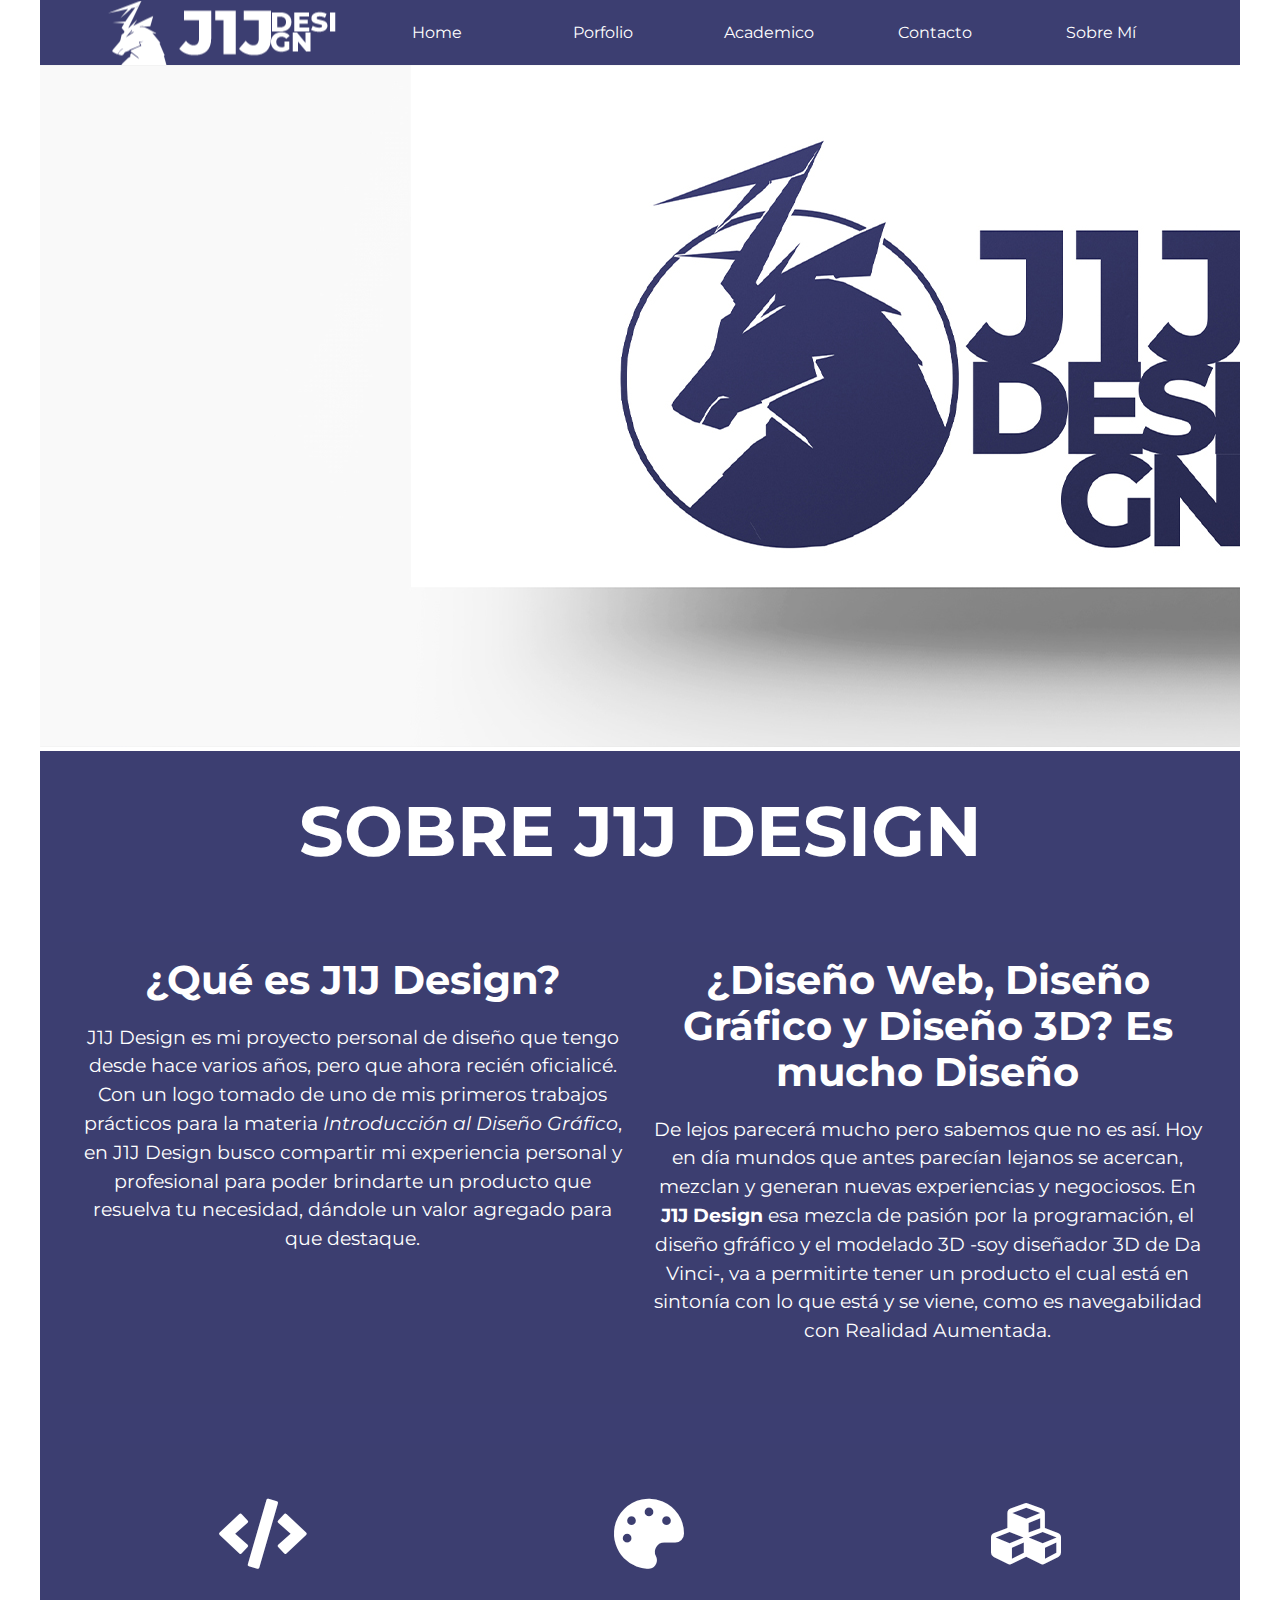
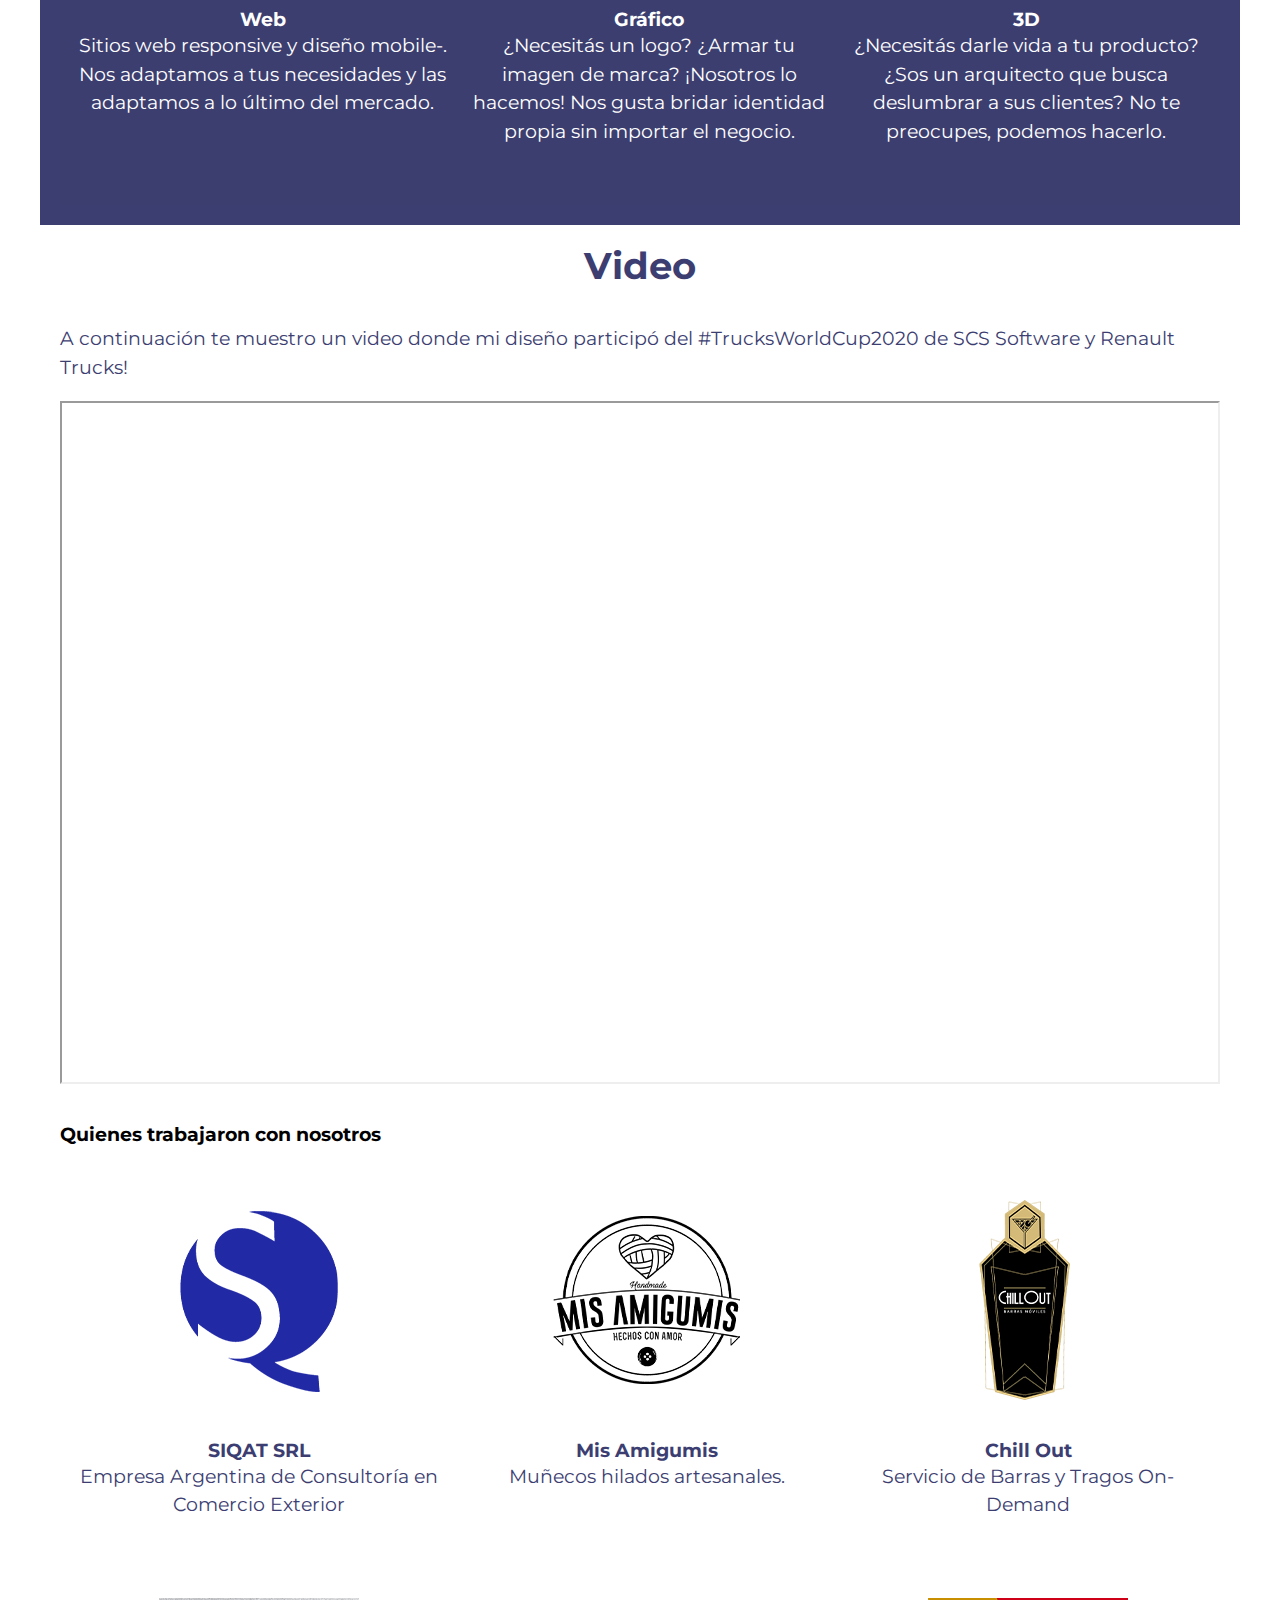
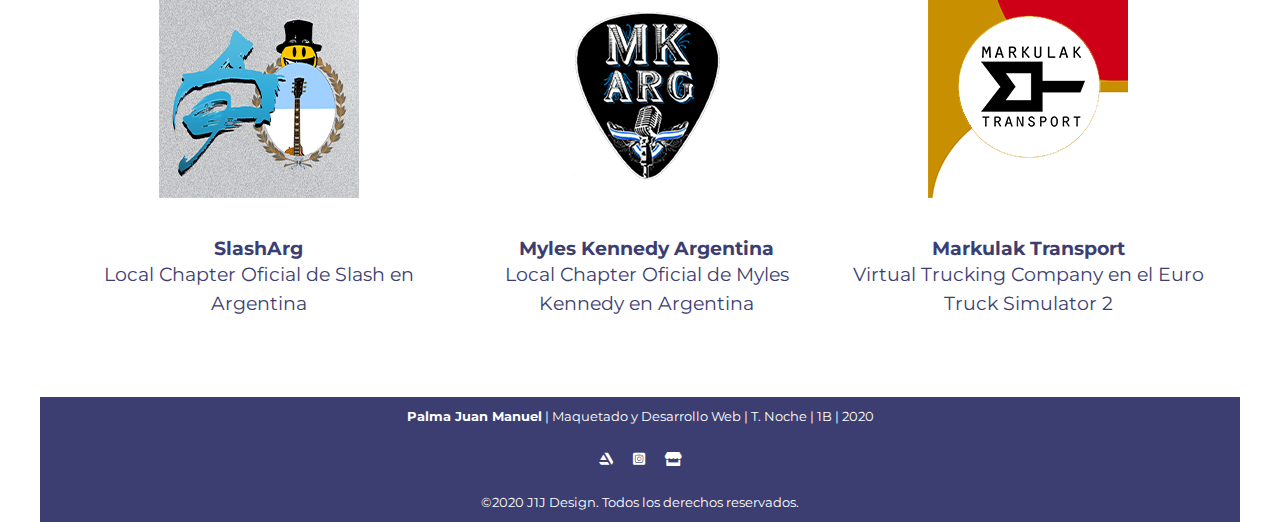
<file: TP_Final_Maquetado_DW1BTN_PalmaJuanManuel/palma_juanmanuel_DWN1B/index.html>
<!DOCTYPE html>
<html lang="es">
<head>
    <meta charset="UTF-8">
    <title>J1J Design | TP Final Maquetado Juan Manuel Palma</title>
    <link rel="shortcut icon" href="favicon.ico" />
    <link rel="StyleSheet" href="css/normalize.css" type="text/css" />
    <link rel="StyleSheet" href="css/style.css" type="text/css" />
    <link rel="stylesheet" href="css/all.css" type="text/css">
    <link href="https://fonts.googleapis.com/css2?family=Montserrat:wght@400;800&display=swap" rel="stylesheet">    
    <meta name="viewport" content="width=device-width, initial-scale=1">
</head>

<body>
    <main>
    <header>
            <h1>J1J Design</h1>
            <nav id="menu">                
                    <a id="abrir" href="#">Abrir</a>
                    <a id="cerrar" href="#">Cerrar</a>
                    <ul id="barra">                            
                        <li><a class="botonmenu" href="index.html">Home</a></li>
                        <li><a class="botonmenu" href="portfolio.html">Porfolio</a></li>
                        <li><a class="botonmenu" href="academico.html">Academico</a></li>
                        <li><a class="botonmenu" href="contacto.html">Contacto</a></li>
                        <li><a class="botonmenu" href="about-me.html">Sobre Mí</a></li>
                    </ul>                  
            </nav>
    </header>
    <section id="banner">         
        <h2 class="ocultos">Details that make the design.</h2>
        <img src="img/fondo_h1.jpg" alt="Banner J1J Design">
    </section>
    <section id="Nosotros">
        <h2>SOBRE J1J DESIGN</h2>
        <article>
            <div class="skills-container">
                <div class="skills-info">
                    <h3>¿Qué es J1J Design?</h3>
                    <p>J1J Design es mi proyecto personal de diseño que tengo desde hace varios años, pero que ahora recién oficialicé. Con un logo tomado de uno de mis primeros trabajos prácticos para la materia <cite>Introducción al Diseño Gráfico</cite>, en J1J Design busco compartir mi experiencia personal y profesional para poder brindarte un producto que resuelva tu necesidad, dándole un valor agregado para que destaque.</p>
                </div>                        
                <div class="skills-info">
                    <h3>¿Diseño Web, Diseño Gráfico y Diseño 3D? Es mucho Diseño</h3>
                    <p>De lejos parecerá mucho pero sabemos que no es así. Hoy en día mundos que antes parecían lejanos se acercan, mezclan y generan nuevas experiencias y negociosos. En <strong>J1J Design</strong> esa mezcla de pasión por la programación, el diseño gfráfico y el modelado 3D -soy diseñador 3D de Da Vinci-, va a permitirte tener un producto el cual está en sintonía con lo que está y se viene, como es navegabilidad con Realidad Aumentada.</p>
                </div>                                        
        </div>            
        </article>
    </section>
    <section id="Why">  
        <h2 class="ocultos">Skills</h2>            
                    <div class="skills-container">
                            <div class="skills-info">
                                <i class="fas fa-code"></i>                                    
                                <h3>Web</h3>
                                <p>Sitios web responsive y diseño mobile-. Nos adaptamos a tus necesidades y las adaptamos a lo último del mercado.</p>                                   
                            </div>                        
                            <div class="skills-info">
                                <i class="fas fa-palette"></i>                                   
                                <h3>Gráfico</h3>
                                <p >¿Necesitás un logo? ¿Armar tu imagen de marca? ¡Nosotros lo hacemos! Nos gusta bridar identidad propia sin importar el negocio.</p>                                    
                            </div>                        
                            <div class="skills-info">                                    
                                <i class="fas fa-cubes"></i>
                                <h3>3D</h3>
                                <p>¿Necesitás darle vida a tu producto? ¿Sos un arquitecto que busca deslumbrar a sus clientes? No te preocupes, podemos hacerlo.</p>
                            </div>
                    </div>                         
    </section>
    
    <section id="Media">
        <h2>Video</h2>
        <p>A continuación te muestro un video donde mi diseño participó del #TrucksWorldCup2020 de SCS Software y Renault Trucks!</p>        
        <div class="videos">
            <iframe width="560" height="315" src="https://www.facebook.com/plugins/video.php?height=476&href=https%3A%2F%2Fwww.facebook.com%2Ftrucksworldcup2020%2Fvideos%2F244332363555669%2F&show_text=false&width=476" allow="accelerometer; autoplay; clipboard-write; encrypted-media; gyroscope; picture-in-picture" allowfullscreen></iframe>
        </div>
    </section> 
    <section id="Clientes">
        <h2 class="ocultos">Clientes</h2>
        <article>
            <h3>Quienes trabajaron con nosotros</h3>
            <div class="clientes-container">
                <div class="clientes-info">
                    <img src="img/logo_siqat.png" alt="Logo de Siqat">                                    
                    <h3>SIQAT SRL</h3>
                    <p>Empresa Argentina de Consultoría en Comercio Exterior</p>                                   
                </div>                        
                <div class="clientes-info">
                    <img src="img/logo_amigumis.png" alt="Logo de Mis Amigumis">                                   
                    <h3>Mis Amigumis</h3>
                    <p>Muñecos hilados artesanales.</p>                                    
                </div>     
                <div class="clientes-info">                                    
                    <img src="img/logo_chill_out.png" alt="Logo de ChillOut">
                    <h3>Chill Out</h3>
                    <p>Servicio de Barras y Tragos On-Demand</p>
                </div>                   
                <div class="clientes-info">                                    
                    <img src="img/logo_slasharg.png" alt="Logo de SlashArg">
                    <h3>SlashArg</h3>
                    <p>Local Chapter Oficial de Slash en Argentina</p>
                </div>
                <div class="clientes-info">                                    
                    <img src="img/logo_mkarg.png" alt="Logo de Myles Kennedy Argentina">
                    <h3>Myles Kennedy Argentina</h3>
                    <p>Local Chapter Oficial de Myles Kennedy en Argentina</p>
                </div>
                <div class="clientes-info">                                    
                    <img src="img/logo_manulak.png" alt="Logo de Markulak Transport">
                    <h3>Markulak Transport</h3>
                    <p>Virtual Trucking Company en el Euro Truck Simulator 2</p>
                </div>
        </div>            
        </article>
    </section>   
    <footer>
        <div id="autor">
            <p><strong>Palma Juan Manuel</strong> | Maquetado y Desarrollo Web | T. Noche | 1B | 2020 </p>                
            <p><a href="https://j1jdesign.artstation.com/" target="_blank"><i class="fab fa-artstation"></i></a><a href="http://www.instagram.com/j1jdesign" target="_blank"><i class="fab fa-instagram-square"></i></a><a href="https://www.teepublic.com/user/j1jdesign" target="_blank"><i class="fas fa-store"></i></a></p>
        </div>
        <div id="copyright">
            <p>©2020 J1J Design.  Todos los derechos reservados.</p>
        </div>    
    </footer>
</main>
</body>
</html>
</file>
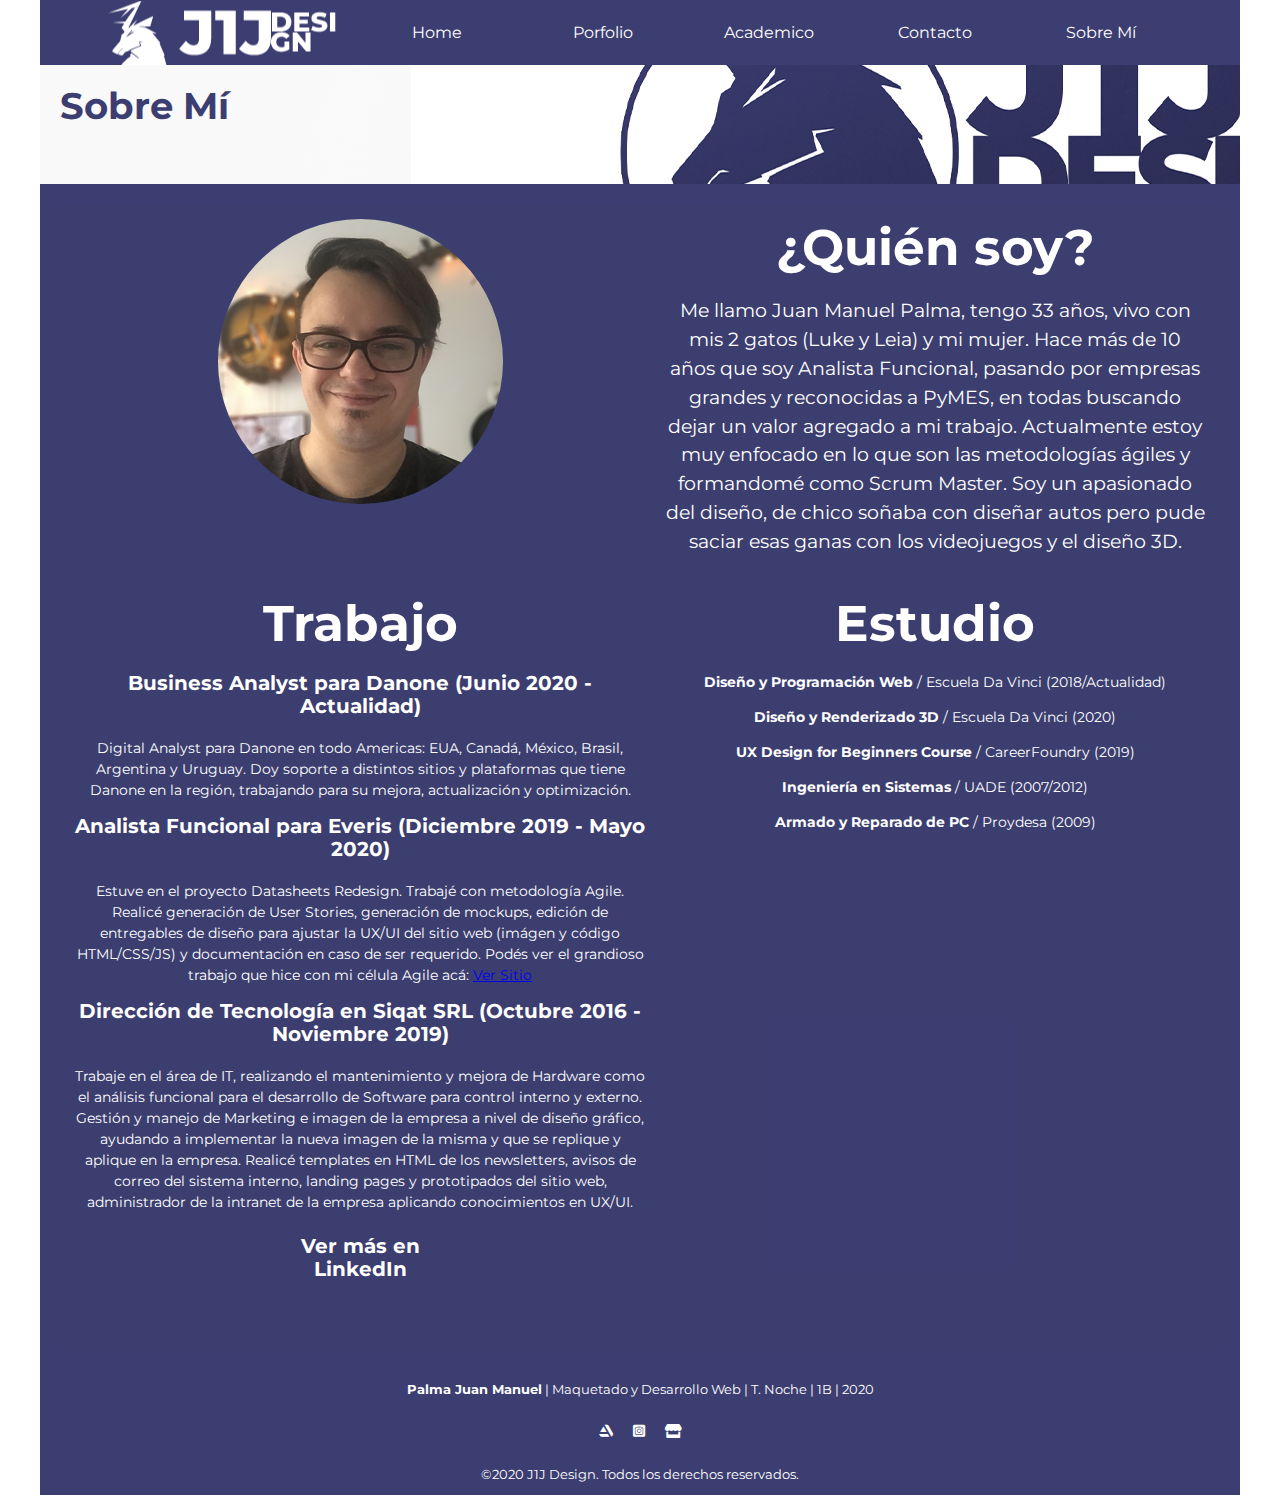
<file: TP_Final_Maquetado_DW1BTN_PalmaJuanManuel/palma_juanmanuel_DWN1B/about-me.html>
<!DOCTYPE html>
<html lang="es">

    <head>
        <meta charset="UTF-8">
        <title>J1J Design | TP Final Maquetado Juan Manuel Palma</title>
        <link rel="shortcut icon" href="favicon.ico" />
        <link rel="stylesheet" href="css/all.css" type="text/css">
        <link rel="StyleSheet" href="css/normalize.css" type="text/css" />
        <link rel="StyleSheet" href="css/style.css" type="text/css" />
        <meta name="viewport" content="width=device-width, initial-scale=1">
        <link rel="preconnect" href="https://fonts.gstatic.com">
        <link href="https://fonts.googleapis.com/css2?family=Montserrat:wght@400;800&display=swap" rel="stylesheet">

    </head>    
    <body class="cuerpo">
        <main>
            <header>
                <h1>J1J Design</h1>
                <nav id="menu">                
                        <a id="abrir" href="#">Abrir</a>
                        <a id="cerrar" href="#">Cerrar</a>
                        <ul id="barra">                            
                            <li><a class="botonmenu" href="index.html">Home</a></li>
                            <li><a class="botonmenu" href="portfolio.html">Porfolio</a></li>
                            <li><a class="botonmenu" href="academico.html">Academico</a></li>
                            <li><a class="botonmenu" href="contacto.html">Contacto</a></li>
                            <li><a class="botonmenu" href="about-me.html">Sobre Mí</a></li>
                        </ul>                  
                </nav>
        </header>
        <section id="banner-h2">
            <h2>Sobre Mí</h2>                                 
        </section>
        <section id="sobre-mi">
            <h2>Sobre Mí</h2>
            <div class="quiensoy-container">
                <div class="quiensoy-info">
                    <img class="avatarcircular" src="img/avatar_juanma_dkp.jpg" alt="Foto de Juan Manuel Palma">
                </div>
                <div class="quiensoy-info">
                    <h3>¿Quién soy?</h3>
                    <p>Me llamo Juan Manuel Palma, tengo 33 años, vivo con mis 2 gatos (Luke y Leia) y mi mujer. Hace más de 10 años que soy Analista Funcional, pasando por empresas grandes y reconocidas a PyMES, en todas buscando dejar un valor agregado a mi trabajo. Actualmente estoy muy enfocado en lo que son las metodologías ágiles y formandomé como Scrum Master. Soy un apasionado del diseño, de chico soñaba con diseñar autos pero pude saciar esas ganas con los videojuegos y el diseño 3D.</p>                       
                </div>                
                <div class="quiensoy-info"> 
                    <h3>Trabajo</h3>
                    <ul class="cvinfo">
                        <li>
                            <h3>Business Analyst para Danone (Junio 2020 - Actualidad)</h3>
                            <p>Digital Analyst para Danone en todo Americas: EUA, Canadá, México, Brasil, Argentina y Uruguay. Doy soporte a distintos sitios y plataformas que tiene Danone en la región, trabajando para su mejora, actualización y optimización.</p>
                        </li>
                        <li>
                            <h3>Analista Funcional para Everis (Diciembre 2019 - Mayo 2020)</h3>
                            <p>Estuve en el proyecto Datasheets Redesign. Trabajé con metodología Agile. Realicé generación de User Stories, generación de mockups, edición de entregables de diseño para ajustar la UX/UI del sitio web (imágen y código HTML/CSS/JS) y documentación en caso de ser requerido. Podés ver el grandioso trabajo que hice con mi célula Agile acá: <a href="http://dcp.tenaris.com/" target="_blank">Ver Sitio</a> </p>
                        </li>
                        <li>
                            <h3>Dirección de Tecnología en Siqat SRL (Octubre 2016 - Noviembre 2019)</h3>
                            <p>Trabaje en el área de IT, realizando el mantenimiento y mejora de Hardware como el análisis funcional para el desarrollo de Software para control interno y externo. Gestión y manejo de Marketing e imagen de la empresa a nivel de diseño gráfico, ayudando a implementar la nueva imagen de la misma y que se replique y aplique en la empresa. Realicé templates en HTML de los newsletters, avisos de correo del sistema interno, landing pages y prototipados del sitio web, administrador de la intranet de la empresa aplicando conocimientos en UX/UI.</p>
                        </li>
                        <li>
                            <h3><a class="botoonesvolver" href="https://www.linkedin.com/in/juanmpalma/" target="_blank">Ver más en LinkedIn</a></h3>
                        </li>
                    </ul>
                </div>    
                <div class="quiensoy-info">    
                    <h3>Estudio</h3>
                    <ul class="cvinfo">
                        <li><p><b>Diseño y Programación Web</b> / Escuela Da Vinci (2018/Actualidad)</p></li>
                        <li><p><b>Diseño y Renderizado 3D</b> / Escuela Da Vinci (2020)</p></li>
                        <li><p><b>UX Design for Beginners Course</b> / CareerFoundry (2019)</p></li>
                        <li><p><b>Ingeniería en Sistemas</b> / UADE (2007/2012)</p></li>
                        <li><p><b>Armado y Reparado de PC</b> / Proydesa (2009)</p></li>                        
                    </ul>
                </div>    
            </div>
        </section>   
        <footer>
            <div id="autor">
                <p><strong>Palma Juan Manuel</strong> | Maquetado y Desarrollo Web | T. Noche | 1B | 2020 </p>                
                <p><a href="https://j1jdesign.artstation.com/" target="_blank"><i class="fab fa-artstation"></i></a><a href="http://www.instagram.com/j1jdesign" target="_blank"><i class="fab fa-instagram-square"></i></a><a href="https://www.teepublic.com/user/j1jdesign" target="_blank"><i class="fas fa-store"></i></a></p>
            </div>
            <div id="copyright">
                <p>©2020 J1J Design.  Todos los derechos reservados.</p>
            </div>    
        </footer>
    </main>
</body>
</html>
</file>
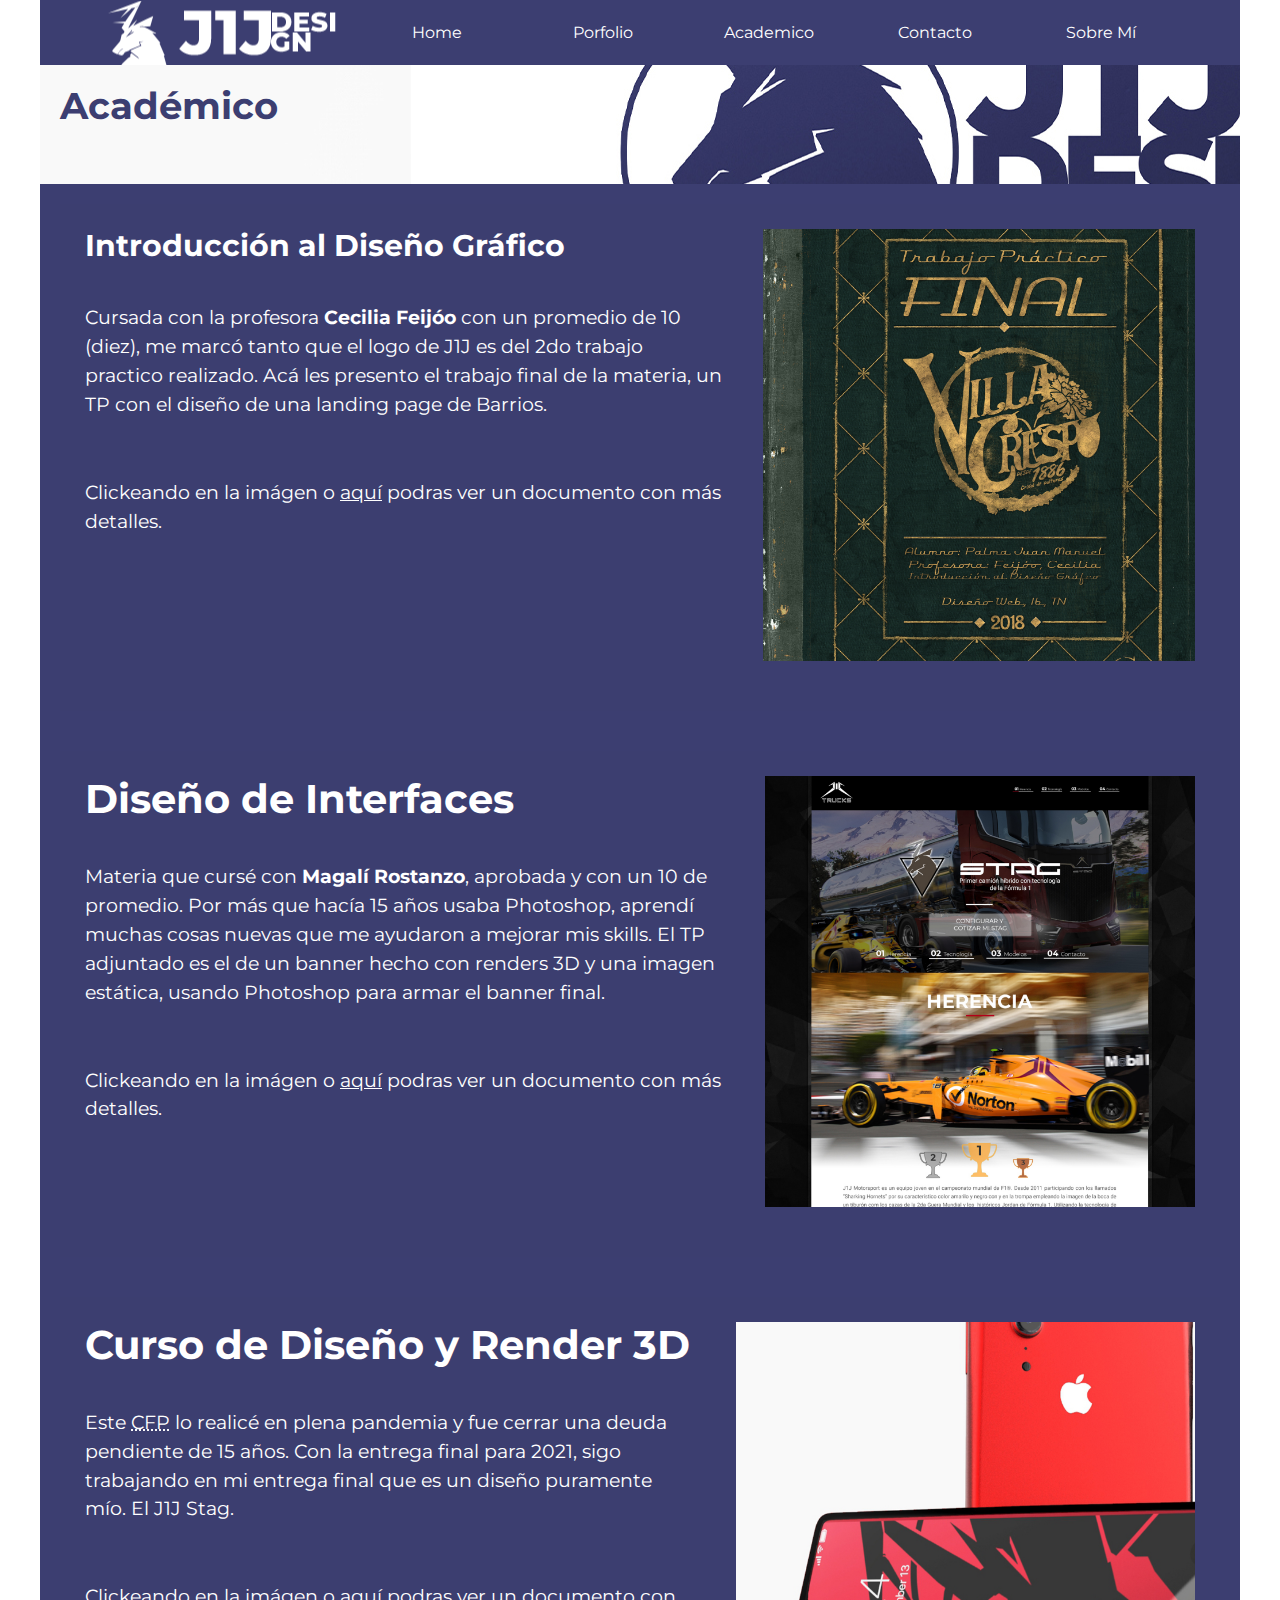
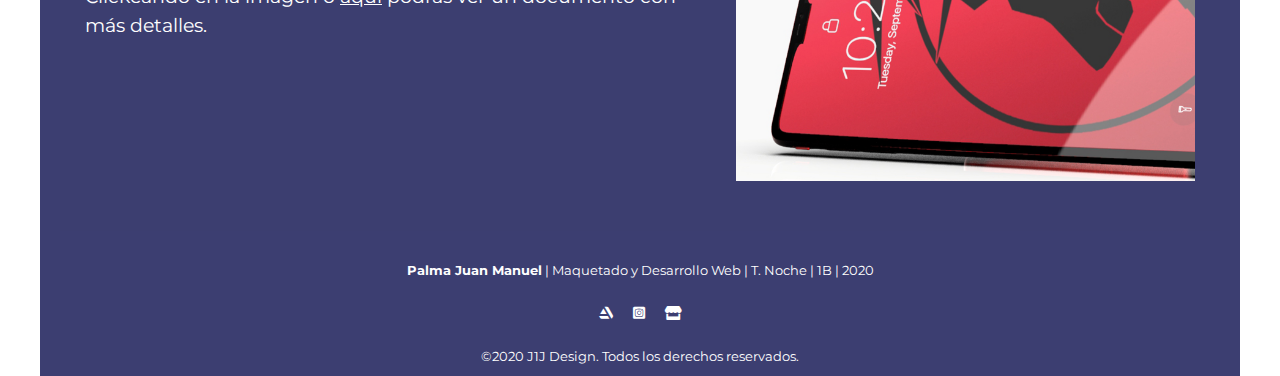
<file: TP_Final_Maquetado_DW1BTN_PalmaJuanManuel/palma_juanmanuel_DWN1B/academico.html>
<!DOCTYPE html>
<html lang="es">

    <head>
        <meta charset="UTF-8">
        <title>J1J Design | TP Final Maquetado Juan Manuel Palma</title>
        <link rel="shortcut icon" href="favicon.ico" />
        <link rel="stylesheet" href="css/all.css" type="text/css">
        <link rel="StyleSheet" href="css/normalize.css" type="text/css" />
        <link rel="StyleSheet" href="css/style.css" type="text/css" />
        <meta name="viewport" content="width=device-width, initial-scale=1">
        <link rel="preconnect" href="https://fonts.gstatic.com">
        <link href="https://fonts.googleapis.com/css2?family=Montserrat:wght@400;800&display=swap" rel="stylesheet">
        <link href="https://fonts.googleapis.com/css?family=Ubuntu" rel="stylesheet">    
    </head>    
    <body class="cuerpo">
        <main>
        <header>
            <h1>J1J Design</h1>
            <nav id="menu">                
                    <a id="abrir" href="#">Abrir</a>
                    <a id="cerrar" href="#">Cerrar</a>
                    <ul id="barra">                            
                        <li><a class="botonmenu" href="index.html">Home</a></li>
                        <li><a class="botonmenu" href="portfolio.html">Porfolio</a></li>
                        <li><a class="botonmenu" href="academico.html">Academico</a></li>
                        <li><a class="botonmenu" href="contacto.html">Contacto</a></li>
                        <li><a class="botonmenu" href="about-me.html">Sobre Mí</a></li>
                    </ul>                  
            </nav>
    </header>
    <section id="banner-h2">
        <h2>Académico</h2>                                         
    </section>
    <section id="diseniografico">
        <div class="davinci">
            <div>
                <h3>Introducción al Diseño Gráfico</h3>
                <p>Cursada con la profesora <strong>Cecilia Feijóo</strong> con un promedio de 10 (diez), me marcó tanto que el logo de J1J es del 2do trabajo practico realizado. Acá les presento el trabajo final de la materia, un TP con el diseño de una landing page de Barrios.</p>
                <p>Clickeando en la imágen o  <a href="docs/PalmaJuanManuel_FinalDG_DW1BTN.pdf" target="_blank">aquí</a> podras ver un documento con más detalles.</p>
            </div>                
            <div>
                <a href="docs/PalmaJuanManuel_FinalDG_DW1BTN.pdf" target="_blank"><img src="img/imagen_IDG.jpg" alt="Imágen del TP Final de Introducción al Diseño Grafico"></a>
            </div>
        </div>
    </section>
    <section id="interfaces">
        <div class="davinci">                               
            <div>
                <h3>Diseño de Interfaces</h3>
                <p>Materia que cursé con <strong>Magalí Rostanzo</strong>, aprobada y con un 10 de promedio. Por más que hacía 15 años usaba Photoshop, aprendí muchas cosas nuevas que me ayudaron a mejorar mis skills. El TP adjuntado es el de un banner hecho con renders 3D y una imagen estática, usando Photoshop para armar el banner final.</p>
                <p>Clickeando en la imágen o <a href="docs/PalmaJuanManuel_TP2DdI_DWTN1B.jpg" target="_blank">aquí</a> podras ver un documento con más detalles.</p>
            </div>
            <div>
                <a href="docs/PalmaJuanManuel_TP2DdI_DWTN1B.jpg" target="_blank"><img src="img/imagen_DdI.jpg" alt="Imágen del TP 2 de Diseño de Interfaces" /></a>    
            </div>                
        </div>
    </section>
    <section id="curso3d">
        <div class="davinci">                
            <div>
                <h3>Curso de Diseño y Render 3D</h3>                
                <p>Este <abbr title="Curso de Formación Profesional">CFP</abbr> lo realicé en plena pandemia y fue cerrar una deuda pendiente de 15 años. Con la entrega final para 2021, sigo trabajando en mi entrega final que es un diseño puramente mío. El J1J Stag.</p>
                <p>Clickeando en la imágen o <a href="docs/FP3D_iPhone.pdf" target="_blank">aquí</a> podras ver un documento con más detalles.</p>
            </div>
            <div>
                <a href="docs/FP3D_iPhone.pdf" target="_blank"><img src="img/imagen_3D.jpg" alt="Imagen de lo hecho en el CFP de Modelado y Renderizado 3D"></a> 
            </div>
        </div>
    </section>
    <footer>
        <div id="autor">
            <p><strong>Palma Juan Manuel</strong> | Maquetado y Desarrollo Web | T. Noche | 1B | 2020 </p>                
            <p><a href="https://j1jdesign.artstation.com/" target="_blank"><i class="fab fa-artstation"></i></a><a href="http://www.instagram.com/j1jdesign" target="_blank"><i class="fab fa-instagram-square"></i></a><a href="https://www.teepublic.com/user/j1jdesign" target="_blank"><i class="fas fa-store"></i></a></p>
        </div>
        <div id="copyright">
            <p>©2020 J1J Design.  Todos los derechos reservados.</p>
        </div>    
    </footer>
</main>
</body>
</html>
</file>
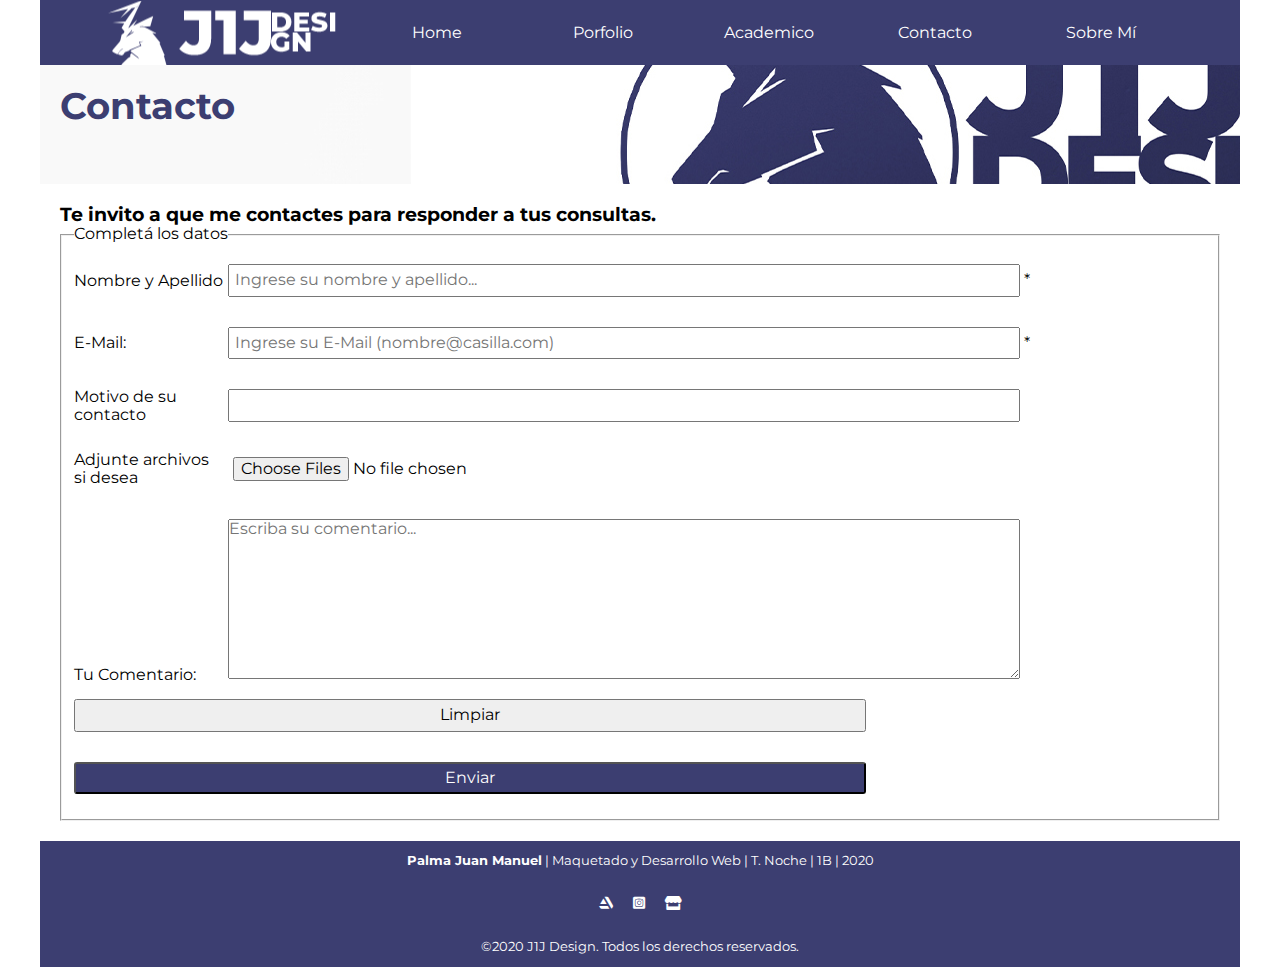
<file: TP_Final_Maquetado_DW1BTN_PalmaJuanManuel/palma_juanmanuel_DWN1B/contacto.html>
<!DOCTYPE html>
<html lang="es">
    <head>
        <meta charset="UTF-8">
        <title>J1J Design | TP Final Maquetado Juan Manuel Palma</title>
        <link rel="shortcut icon" href="favicon.ico" />
        <link rel="StyleSheet" href="css/normalize.css" type="text/css" />
        <link rel="StyleSheet" href="css/style.css" type="text/css">
        <link rel="stylesheet" href="css/all.css" type="text/css">
        <link href="https://fonts.googleapis.com/css2?family=Montserrat:wght@400;800&display=swap" rel="stylesheet">
        <link href="https://fonts.googleapis.com/css?family=Ubuntu" rel="stylesheet">
        <meta name="viewport" content="width=device-width, initial-scale=1">
    </head>
    
    <body>
        <main>
        <header>
                <h1>J1J Design</h1>
                <nav id="menu">                
                        <a id="abrir" href="#">Abrir</a>
                        <a id="cerrar" href="#">Cerrar</a>
                        <ul id="barra">                            
                            <li><a class="botonmenu" href="index.html">Home</a></li>
                            <li><a class="botonmenu" href="portfolio.html">Porfolio</a></li>
                            <li><a class="botonmenu" href="academico.html">Academico</a></li>
                            <li><a class="botonmenu" href="contacto.html">Contacto</a></li>
                            <li><a class="botonmenu" href="about-me.html">Sobre Mí</a></li>
                        </ul>                  
                </nav>
        </header>
        <section id="banner-h2">
            <h2>Contacto</h2>                                 
        </section>
        <section id="Contacto">
            <h3>Te invito a que me contactes para responder a tus consultas.</h3>            
            <form method="post" action="http://recursos.grodriguez.com.ar/FORM/">
        <!--<form method="post" action="gracias.html"> // Carga del HTML Gracias-->    
                <fieldset>
                    <legend>Completá los datos</legend>
                    <div>
                        <label>Nombre y Apellido</label>
                        <input type="text" name="nombre" placeholder="Ingrese su nombre y apellido..." required /> *
                    </div>
                    <div>
                        <label>E-Mail: </label>
                        <input type="email" name="email" placeholder="Ingrese su E-Mail (nombre@casilla.com)" required /> *
                    </div>
                    <div>
                        <label>Motivo de su contacto</label>
                        <input type="text" name="contacto" list="motivoconsulta" />
                        <datalist id="motivoconsulta">                                
                                <option>Diseño Web</option>
                                <option>Diseño Gráfico</option>
                                <option>Diseño y Renderizado 3D</option>			
				        </datalist>                        
                    </div>
                    <div>
                        <label for="myfile">Adjunte archivos si desea</label>
                        <input type="file" id="myfile" name="myfile" multiple><br><br>
                    </div>   
                    <div>
                        <label>Tu Comentario: </label>
                        <textarea placeholder= "Escriba su comentario..." name="comentario" cols="45" rows="10"></textarea>
                    </div>        
                    <div>
                        <input type="reset" value="Limpiar">
                        <input type="submit" value="Enviar">
                    </div>
                </fieldset>
            </form>
        </section>
        <footer>
            <div id="autor">
                <p><strong>Palma Juan Manuel</strong> | Maquetado y Desarrollo Web | T. Noche | 1B | 2020 </p>                
                <p><a href="https://j1jdesign.artstation.com/" target="_blank"><i class="fab fa-artstation"></i></a><a href="http://www.instagram.com/j1jdesign" target="_blank"><i class="fab fa-instagram-square"></i></a><a href="https://www.teepublic.com/user/j1jdesign" target="_blank"><i class="fas fa-store"></i></a></p>
            </div>
            <div id="copyright">
                <p>©2020 J1J Design.  Todos los derechos reservados.</p>
            </div>    
        </footer>
    </main>
</body>
</html>
</file>
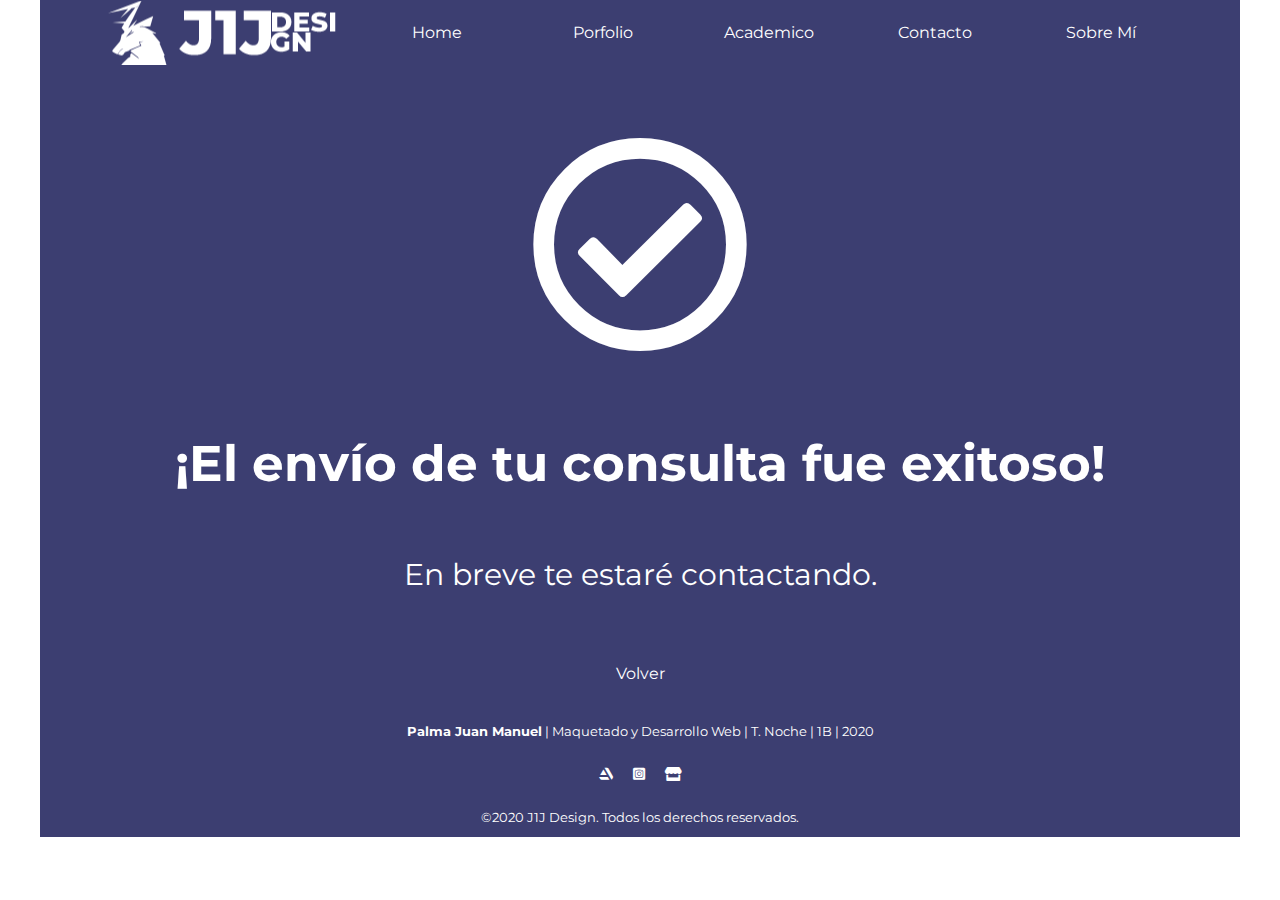
<file: TP_Final_Maquetado_DW1BTN_PalmaJuanManuel/palma_juanmanuel_DWN1B/gracias.html>
<!DOCTYPE html>
<html lang="es">
    <head>
        <meta charset="UTF-8">
        <title>J1J Design | TP Final Maquetado Juan Manuel Palma</title>
        <link rel="shortcut icon" href="favicon.ico" />
        <link rel="StyleSheet" href="css/normalize.css" type="text/css" />
        <link rel="StyleSheet" href="css/style.css" type="text/css" />
        <link rel="stylesheet" href="css/all.css" type="text/css">
        <link href="https://fonts.googleapis.com/css2?family=Montserrat:wght@400;800&display=swap" rel="stylesheet">
        <link href="https://fonts.googleapis.com/css?family=Ubuntu" rel="stylesheet">
        <meta name="viewport" content="width=device-width, initial-scale=1">
    </head>
    
    <body>
        <main>
            <header>
                <h1>J1J Design</h1>
                <nav id="menu">                
                        <a id="abrir" href="#">Abrir</a>
                        <a id="cerrar" href="#">Cerrar</a>
                        <ul id="barra">                            
                            <li><a class="botonmenu" href="index.html">Home</a></li>
                            <li><a class="botonmenu" href="portfolio.html">Porfolio</a></li>
                            <li><a class="botonmenu" href="academico.html">Academico</a></li>
                            <li><a class="botonmenu" href="contacto.html">Contacto</a></li>
                            <li><a class="botonmenu" href="about-me.html">Sobre Mí</a></li>
                        </ul>                  
                </nav>
        </header>
        <section id="checkOK">
            <i class="far fa-check-circle"></i>
            <h3>¡El envío de tu consulta fue exitoso!</h3>
            <p>En breve te estaré contactando.</p>
            <a class="botoonesvolver" href="index.html"><span>Volver</span></a>
        </section>        
        <footer>
            <div id="autor">
                <p><strong>Palma Juan Manuel</strong> | Maquetado y Desarrollo Web | T. Noche | 1B | 2020 </p>                
                <p><a href="https://j1jdesign.artstation.com/" target="_blank"><i class="fab fa-artstation"></i></a><a href="http://www.instagram.com/j1jdesign" target="_blank"><i class="fab fa-instagram-square"></i></a><a href="https://www.teepublic.com/user/j1jdesign" target="_blank"><i class="fas fa-store"></i></a></p>
            </div>
            <div id="copyright">
                <p>©2020 J1J Design. Todos los derechos reservados.</p>
            </div>    
        </footer>
    </main>
</body>
</html>
</file>
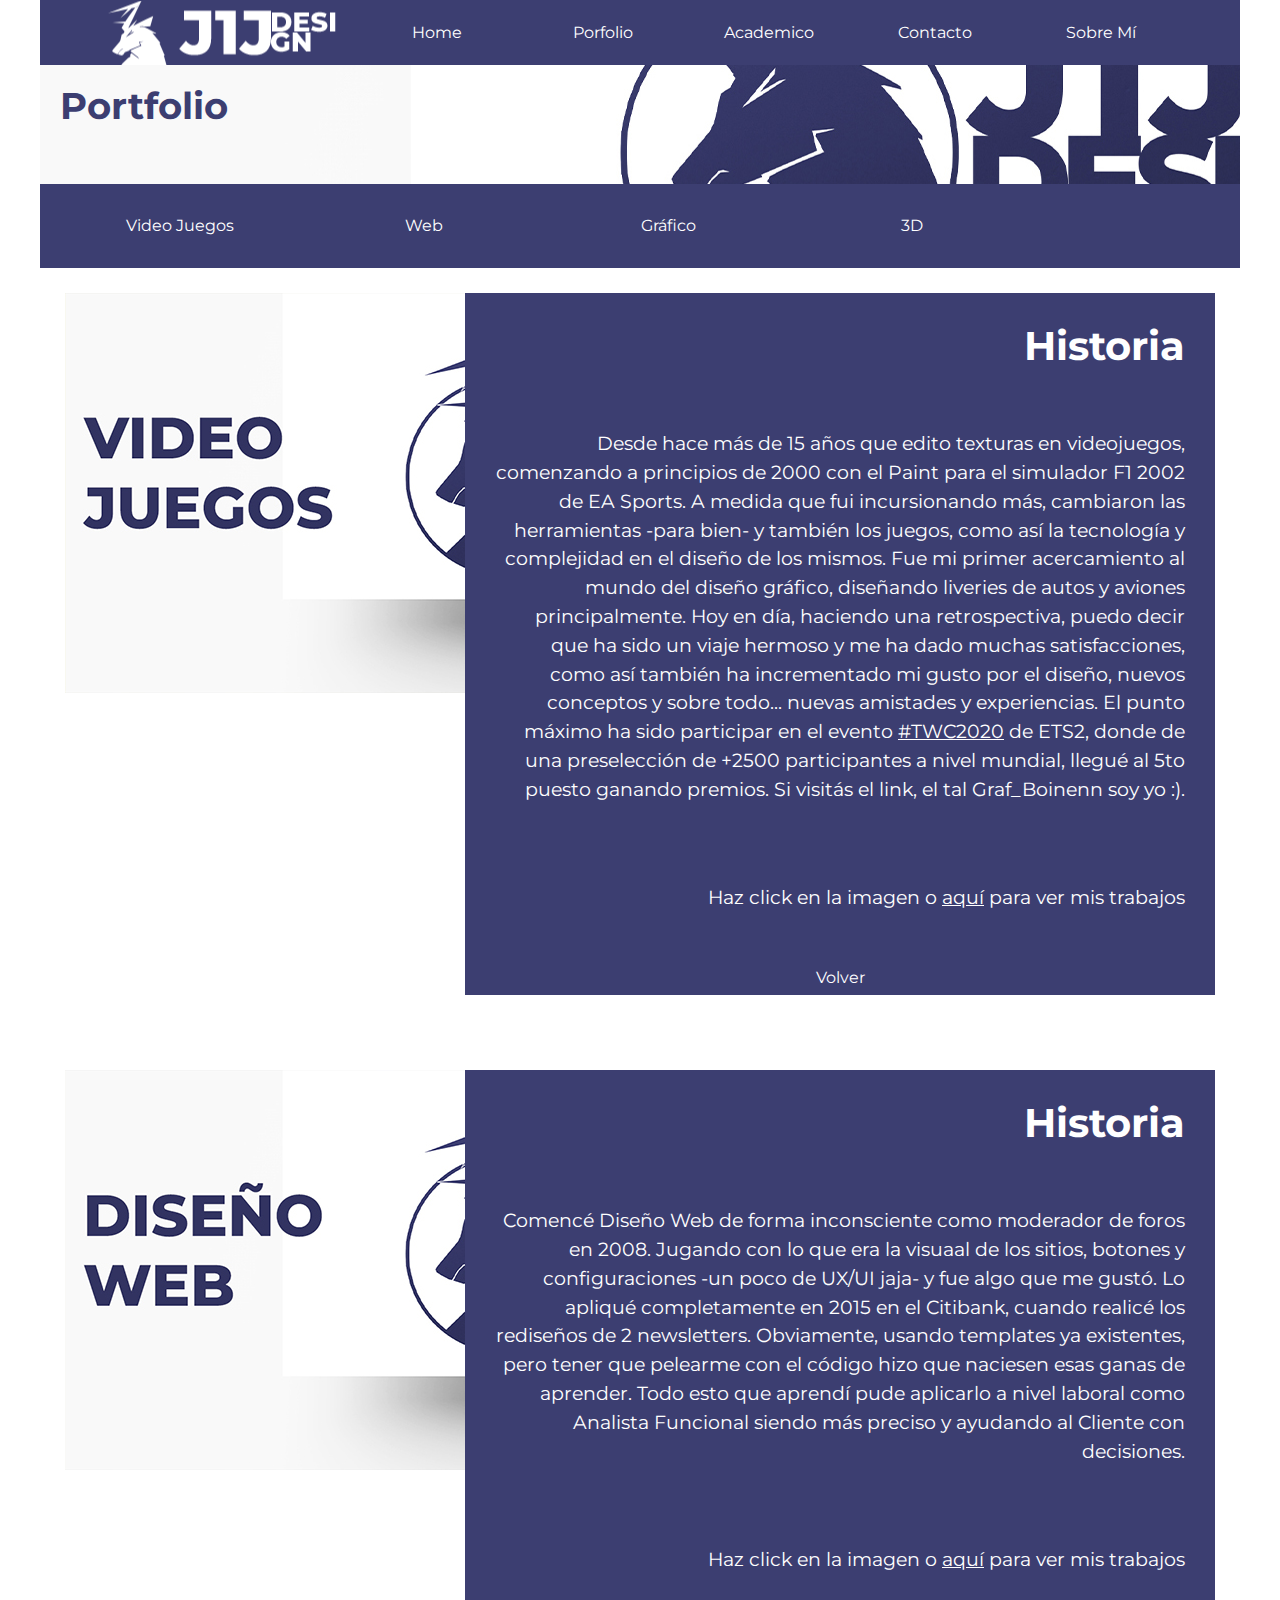
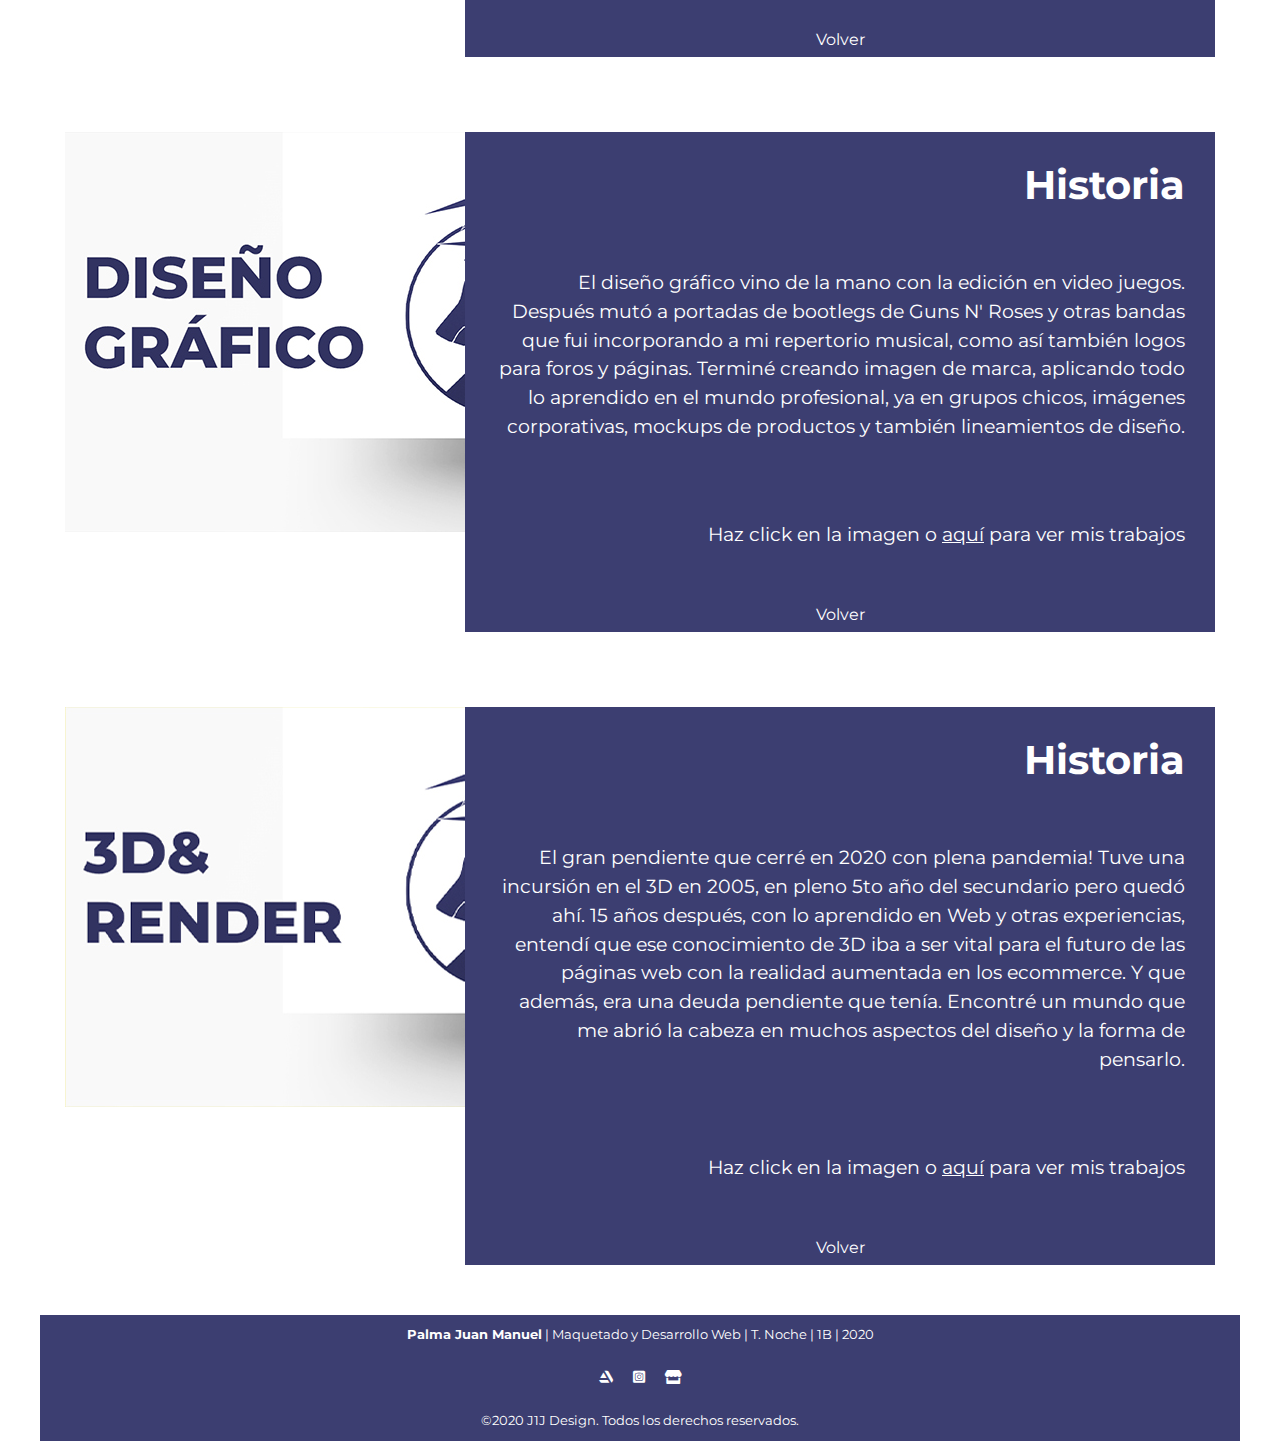
<file: TP_Final_Maquetado_DW1BTN_PalmaJuanManuel/palma_juanmanuel_DWN1B/portfolio.html>
<!DOCTYPE html>
<html lang="es">
    <head>
        <meta charset="UTF-8">
        <title>J1J Design | TP Final Maquetado Juan Manuel Palma</title>
        <link rel="shortcut icon" href="favicon.ico" />
        <link rel="StyleSheet" href="css/normalize.css" type="text/css" />
        <link rel="StyleSheet" href="css/style.css" type="text/css" />
        <link rel="stylesheet" href="css/all.css" type="text/css">
        <link href="https://fonts.googleapis.com/css2?family=Montserrat:wght@400;800&display=swap" rel="stylesheet">        
        <meta name="viewport" content="width=device-width, initial-scale=1">
    </head>
    
    <body>
        <main>
        <header>
                <h1>J1J Design</h1>
                <nav id="menu">                
                        <a id="abrir" href="#">Abrir</a>
                        <a id="cerrar" href="#">Cerrar</a>
                        <ul id="barra">                            
                            <li><a class="botonmenu" href="index.html">Home</a></li>
                            <li><a class="botonmenu" href="portfolio.html">Porfolio</a></li>
                            <li><a class="botonmenu" href="academico.html">Academico</a></li>
                            <li><a class="botonmenu" href="contacto.html">Contacto</a></li>
                            <li><a class="botonmenu" href="about-me.html">Sobre Mí</a></li>
                        </ul>                  
                </nav>
        </header>
        <section id="banner-h2">
            <h2>Portfolio</h2>                                 
        </section>
        <section id="menu_portfolio">
            <h2>Menu Portolio</h2>            
            <div class="listadoportfolio">
                <ul>
                    <li><a class="botoonesportfolio" href="#videogames"><span>Video Juegos</span></a></li>
                    <li><a class="botoonesportfolio" href="#webdesign"><span>Web</span></a></li>
                    <li><a class="botoonesportfolio" href="#graphic"><span>Gráfico</span></a></li>
                    <li><a class="botoonesportfolio" href="#3dnrendering"><span>3D</span></a></li>
                </ul>
            </div>
        </section>
        <section id="videogames">
            <h2>Videojuegos</h2>
            <div class="portfolio-container">
                <div class="portfolio-info">
                    <a href="docs/portoflio_vg.pdf" target="_blank"><img src="img/portfolio_vg.jpg" alt="Imágen portada de VideoJuegos"></a>
                </div>
                <div class="portfolio-info-text">
                    <ul>
                        <li><h3>Historia</h3></li>
                        <li><p>Desde hace más de 15 años que edito texturas en videojuegos, comenzando a principios de 2000 con el Paint para el simulador F1 2002 de EA Sports. A medida que fui incursionando más, cambiaron las herramientas -para bien- y también los juegos, como así la tecnología y complejidad en el diseño de los mismos. Fue mi primer acercamiento al mundo del diseño gráfico, diseñando liveries de autos y aviones principalmente. Hoy en día, haciendo una retrospectiva, puedo decir que ha sido un viaje hermoso y me ha dado muchas satisfacciones, como así también ha incrementado mi gusto por el diseño, nuevos conceptos y sobre todo... nuevas amistades y experiencias. El punto máximo ha sido participar en el evento <a href="https://blog.scssoft.com/2020/05/trucks-world-cup-2020-next-phase.html" target="_blank">#TWC2020</a> de ETS2, donde de una preselección de +2500 participantes a nivel mundial, llegué al 5to puesto ganando premios. Si visitás el link, el tal Graf_Boinenn soy yo :).</p></li>
                        <li><p>Haz click en la imagen o <a href="docs/portoflio_vg.pdf" target="_blank">aquí</a> para ver mis trabajos</p></li>
                        <li><a class="botoonesvolver" href="#menu"><span>Volver</span></a></li>
                    </ul>
                </div>
            </div>
        </section>
        <section id="webdesign">
            <h2>Diseño Web</h2>
            <div class="portfolio-container">
                <div class="portfolio-info">
                    <a href="docs/portoflio_dw.pdf" target="_blank"><img src="img/portfolio_dw.jpg" alt="Imágen portada de Diseño Web"></a>
                </div>
                <div class="portfolio-info-text">
                    <ul>
                        <li><h3>Historia</h3></li>
                        <li><p>Comencé Diseño Web de forma inconsciente como moderador de foros en 2008. Jugando con lo que era la visuaal de los sitios, botones y configuraciones -un poco de UX/UI jaja- y fue algo que me gustó. Lo apliqué completamente en 2015 en el Citibank, cuando realicé los rediseños de 2 newsletters. Obviamente, usando templates ya existentes, pero tener que pelearme con el código hizo que naciesen esas ganas de aprender. Todo esto que aprendí pude aplicarlo a nivel laboral como Analista Funcional siendo más preciso y ayudando al Cliente con decisiones.</p></li>                        
                        <li><p>Haz click en la imagen o <a href="docs/portoflio_dw.pdf" target="_blank">aquí</a> para ver mis trabajos</p></li>
                        <li><a class="botoonesvolver" href="#menu"><span>Volver</span></a></li>
                    </ul>
                </div>
            </div>    
        </section>
        <section id="graphic">
            <h2>Diseño Gráfico</h2>
            <div class="portfolio-container">
                <div class="portfolio-info">
                    <a href="docs/portoflio_dg.pdf" target="_blank"><img src="img/portfolio_dg.jpg" alt="Imágen portada de Diseño Gráfico"></a>
                </div>
                <div class="portfolio-info-text">
                    <ul>
                        <li><h3>Historia</h3></li>
                        <li><p>El diseño gráfico vino de la mano con la edición en video juegos. Después mutó a portadas de bootlegs de Guns N' Roses y otras bandas que fui incorporando a mi repertorio musical, como así también logos para foros y páginas. Terminé creando imagen de marca, aplicando todo lo aprendido en el mundo profesional, ya en grupos chicos, imágenes corporativas, mockups de productos y también lineamientos de diseño.</p></li>
                        <li><p>Haz click en la imagen o <a href="docs/portoflio_dg.pdf" target="_blank">aquí</a> para ver mis trabajos</p></li>
                        <li><a class="botoonesvolver" href="#menu"><span>Volver</span></a></li>
                    </ul>
                </div>                
            </div>            
        </section>
        <section id="rendering">
            <h2>3D & Render</h2>
            <div class="portfolio-container">
                <div class="portfolio-info">
                    <a href="docs/portoflio_3d.pdf" target="_blank"><img src="img/portfolio_3d.jpg" alt="Imágen portada de 3D&Render"></a>
                </div>
                <div class="portfolio-info-text">
                    <ul>
                        <li><h3>Historia</h3></li>
                        <li><p>El gran pendiente que cerré en 2020 con plena pandemia! Tuve una incursión en el 3D en 2005, en pleno 5to año del secundario pero quedó ahí. 15 años después, con lo aprendido en Web y otras experiencias, entendí que ese conocimiento de 3D iba a ser vital para el futuro de las páginas web con la realidad aumentada en los ecommerce. Y que además, era una deuda pendiente que tenía. Encontré un mundo que me abrió la cabeza en muchos aspectos del diseño y la forma de pensarlo.</p></li>
                        <li><p>Haz click en la imagen o <a href="docs/portoflio_3d.pdf" target="_blank">aquí</a> para ver mis trabajos</p></li>
                        <li><a class="botoonesvolver" href="#menu"><span>Volver</span></a></li>
                    </ul>
                </div>
            </div>      
        </section>
        <footer>
            <div id="autor">
                <p><strong>Palma Juan Manuel</strong> | Maquetado y Desarrollo Web | T. Noche | 1B | 2020 </p>                
                <p><a href="https://j1jdesign.artstation.com/" target="_blank"><i class="fab fa-artstation"></i></a><a href="http://www.instagram.com/j1jdesign" target="_blank"><i class="fab fa-instagram-square"></i></a><a href="https://www.teepublic.com/user/j1jdesign" target="_blank"><i class="fas fa-store"></i></a></p>
            </div>
            <div id="copyright">
                <p>©2020 J1J Design. Todos los derechos reservados.</p>
            </div>    
        </footer>
    </main>
</body>

</html>
</file>
<file: TP_Final_Maquetado_DW1BTN_PalmaJuanManuel/palma_juanmanuel_DWN1B/css/style.css>
* {
    margin: 0;
    padding: 0;
    box-sizing: border-box;
}

@font-face {
            src: url('https://fonts.googleapis.com/css2?family=Montserrat&display=swap');
            src: url('https://fonts.googleapis.com/css2?family=Montserrat:wght@700&display=swap');
            font-family: 'Montserrat', sans-serif;
}

/* REGLAS GENERALES*/

body {
    font-family: 'Montserrat', Helvetica, sans-serif;    
}

header {
    background: rgb(60, 62, 113);
    height: 4em;
    line-height: 4em;
    text-align: center;
}

h1 {
    background: url("../img/logo_celular.png") center center;
    width: 30vw;    
    height: calc(85vw * .3725);   
    font-size: 0;
    max-width: 200px;
    text-align: center;
    vertical-align: middle;
}

h2 {
    margin-bottom: 1em;
    font-size: 2.3em;
}

h3{
    font-family: 'Montserrat';
}

p {
    margin-bottom: 1em;
    line-height: 1.5em;
    font-size: 1.2em;
}

img {
    height: auto;
    max-width: 100%;
}

#banner img {
    background-image: url('../img/fondo_h1_celu.jpg');
    height: auto;
    max-width: 100%;
}

section {
    padding: 20px;
}

.ocultos{
    font-size: 0px;
}

#banner-h2 {
    background-image: none;
}

#banner-h2 h2{
    color:rgb(60, 62, 113);
    text-align: center;
}

/* Reglas en el INDEX */

#banner{
    padding:0px;
}

#Nosotros {
    background: rgb(60, 62, 113);
}

#Nosotros h2{
    color: white;
    text-align: center;
    padding-top: 20px;
    font-size: 70px;
}

#Nosotros h3{
    color: white;
    text-align: center;
    padding-bottom: 20px;
    font-size: 40px;
}

#Why{    
    background: rgb(60, 62, 113);
}

.skills-container {
    display: grid;
    grid-template-columns: auto;
    padding: 5px 5px 30px 5px;
    background: rgba(60, 62, 113, 0.8);
}

.skills-info {
    padding: 10px;
    text-align: center;
    font-family: Ubuntu;
    font-size: 16px;
    color: white;
}

.skills-info h3, p {
    text-align: center;
}

.skills-info i{
    font-size: 70px;    
    display: block;
    text-align: center;
    margin-left: auto;
    margin-right: auto;
    
    padding: 40px;
    color: #fff;
}

#Media h2{
    color:rgb(60, 62, 113);
    text-align: center;
}

#Media p{
    color:rgb(60, 62, 113);
    text-align: center;
}

.videos {
    text-align: center;    
    margin: auto;   
    height: 0;
    overflow: hidden;
    padding-bottom: 56.25%;
    padding-top: 30px;
    position: relative;
}
.videos iframe, object, embed {
    height: 100%;
    left: 0;
    position: absolute;
    top: 0;
    width: 100%;
    }

.clientes-container {
    display: grid;
    grid-template-columns: auto;
    padding: 5px 5px 30px 5px;
    background: #fff;
}

.clientes-info {
    padding: 10px;
    text-align: center;
    font-family: Ubuntu;
    font-size: 16px;
    color: white;
}

.clientes-info h3 {
    text-align: center;
    color: rgb(60, 62, 113);
}

.clientes-info p {
    text-align: center;
    color: rgb(60, 62, 113);
}

.clientes-info img{  
    display: block;
    text-align: center;
    margin-left: auto;
    margin-right: auto;    
    padding: 40px;
}

footer p {
    text-align: center;
    font-size: .8em;
    color: white;
    background: rgb(60, 62, 113);
    margin: 0;
    padding-top: .8em;
    padding-bottom: .8em;
}

footer p a {
    text-decoration: none;
    display: inline-block;    
    background:  rgb(60, 62, 113);
    color: white;
    text-align: center;
    line-height: 2em;
}

footer p a i{
    font-size: 14px;
    margin: 10px;
    margin-top: 0px;
    margin-bottom: 0px;
}

/* SECCIÓN PORTFOLIO*/

#menu_portfolio{
    background: rgb(60, 62, 113);
}

#menu_portfolio h2{
    display: none;
}

.listadoportfolio li {
    list-style: none;
    padding: 5px;
}

.botoonesportfolio {
    display: block;
    margin: auto;
    font-family: 'Montserrat';
    width: 230px;
    padding: 8px;
    color: #fff;
    text-align: center;
    outline: none;
    text-decoration: none;
    -webkit-transition: background-color 0.2s ease-out, color 0.2s ease-out;
    transition: background-color 0.2s ease-out,
    color 0.2s ease-out;
}

.botoonesportfolio:hover,
.botoonesportfolio:active {
    background-color: #fff;
    color: rgb(60, 62, 113);
    -webkit-transition: background-color 0.3s ease-in, color 0.3s ease-in;
    transition: background-color 0.3s ease-in,
    color 0.3s ease-in;
}

.portfolio-container {
        display: grid;
        grid-template-columns: auto;
        padding: 5px 5px 30px 5px;
        background: #fff;
    }

.portfolio-info img{
    display: none;
}

.portfolio-info-text {
    background: rgb(60, 62, 113);
}        

.portfolio-info-text li{
        list-style: none;
    }

.portfolio-info-text h3{
        color: white;
        padding: 30px;
        font-display: center;
    }

.portfolio-info-text p{
        color: white;
        padding: 30px;
        font-display: center;
    }

.portfolio-info-text a{
        color: white;
    }   

.botoonesvolver {
        display: block;
        margin: auto;
        font-family: 'Montserrat';
        width: 230px;
        padding: 8px;
        color: #FFF;
        text-align: center;
        outline: none;
        text-decoration: none;
        -webkit-transition: background-color 0.2s ease-out, color 0.2s ease-out;
        transition: background-color 0.2s ease-out,
        color 0.2s ease-out;
    }

.botoonesvolver:hover,
.botoonesvolver:active {
        background-color: #fff;
        color: rgb(60, 62, 113);
        -webkit-transition: background-color 0.3s ease-in, color 0.3s ease-in;
        transition: background-color 0.3s ease-in,
         color 0.3s ease-in;
}

/* SECCIÓN ACADÉMICO*/

.davinci{
    display: grid;
    max-width: 1200px;
    grid-template-columns: auto;
    padding: 5px 5px 30px 5px;
    background: rgba(60, 62, 113, 0.8);
}

.davinci img{
    display: none;
}

.davinci a{
    color: white;
}

#diseniografico{
    background: rgb(60, 62, 113);
}

#diseniografico h3{
    color: #fff;
    font-size: 30px;
    padding: 20px;
    text-align: center;  
}

#diseniografico p{
    color: white;
    padding: 20px;
    text-align: center;    
}

#interfaces{
    background: rgb(60, 62, 113);
}

#interfaces h3{
    color: #fff;
    font-size: 40px;
    padding: 20px;
    text-align: center;
}

#interfaces p{
    color: #fff;
    text-align: center;
    padding: 20px;
}

#curso3d {
    background: rgb(60, 62, 113);
}

#curso3d h3{
    color: #fff;
    font-size: 40px;
    padding: 20px;
    text-align: center;
}

#curso3d p{
    color: #fff;
    text-align: center;
    padding: 20px;
}

/* SECCIÓN CONTACTO*/
#Contacto {
    background: #fff;    
}

#Contacto div input {   
        width: 70%;
        margin: 15px auto;            
        padding: 5px;
}

label {
            display: inline-block;
            vertical-align: middle;
            width: 150px;
        }

textarea {
            width: 70%;
            height: 10em;
            }
            

input[type="submit"] {
            background:rgb(60, 62, 113);
            color: white;
            padding: 20px;
            width: 40%;
            border-radius: 3px;
        }
input[type="submit"]:hover {
            background: white;
            color: rgb(60, 62, 113);
            border-color: rgb(60, 62, 113);
            padding: 20px;
            width: 40%;
            border-radius: 3px;
        }
        
        form > div:last-child {
            text-align: right;
            padding-right: 5%;
        }

/* SECCIÓN CONTACTO_EXITOSO*/

#checkOK {
    background: rgb(60, 62, 113);
    color: white;
    text-align: center;
}

#checkOK i{
    font-size: 220px;
    padding: 50px;
}

#checkOK h3{
    font-size: 50px;
    padding: 30px;
}

#checkOK p{
    font-size: 30px;
    padding: 30px;
}

#checkOK button{
            background:rgb(60, 62, 113);
            color: white;
            padding: 20px;
            width: 40%;
            border-radius: 3px;
}

#checkOK button:hover{
    border-color: white;
    padding: 20px;
    width: 40%;
    border-radius: 3px;
}

#checkOK a{
    text-decoration: none;
    color: white;
}

#checkOK a:hover{
    text-decoration: none;
    color: white;
}


/* SECCIÓN SOBRE MÍ*/

#sobre-mi{
    background: rgb(60, 62, 113);

}

#sobre-mi h2{
    display: none;
}

.quiensoy-container {
    display: grid;
    max-width: 1200px;
    grid-template-columns: auto;
    padding: 5px 5px 30px 5px;
    background: rgba(60, 62, 113, 0.8);
}

.avatarcircular{
    border-radius: 50%;
    width: 50%;
    vertical-align: center;
    display: inline-block;    
    margin-left: auto;
    margin-right: auto;
}

.quiensoy-info {
    padding: 10px;
    text-align: center;
    font-family: Ubuntu;
    font-size: 16px;
    color: white;
}

.quiensoy-info h3, p {
    text-align: center;
    font-family: 'Montserrat';
}

.quiensoy-info h3{
    font-size: 50px;
    padding-bottom: 20px;
}

.quiensoy-info ul li{
    list-style: none;
}

.cvinfo h3{
    font-size: 20px;
}

.cvinfo p{
    font-size: 14px;
}


@media screen and (max-width: 1181px) {

    header {
        background:  rgb(60, 62, 113);
    }

    nav {
        position: absolute;
        top: 0;
        left: 0;
        width: 100%;
    }

    #menu > a {
        list-style: none;
        text-indent: -100px;
        overflow: hidden;
        margin-top: .75em;
        background: url("../img/menu.png") no-repeat center center;
        background-size: cover;
        height: 2.5em;
        width: 2.5em;
        position: absolute;
        top: 0;
        left: 0;
    }

    #cerrar {
        display: none;
    }

    #abrir:focus ~ #barra {
        left: 0;
    }

    #abrir:focus ~ #cerrar {
        display: block;
    }
    h1 {          
        background: url("../img/logo_celular.png") no-repeat center ;
        width: 100%;
        height: auto;
        max-width: 600px;
        max-height: 224px;
    }
}

#barra {
    width: 100%;
    height: calc(100vh - 4em);
    position: absolute;
    top: 4em;
    left: -100%;
    background:  rgb(60, 62, 113);
    transition: left .5s ease;
}

#barra li {
    list-style: none;
    margin: 1em;
    width: 90%;
    display: inline-block;
}

#barra li a {
    text-decoration: none;
    display: block;
    background:  rgb(60, 62, 113);
    color: white;
    text-align: center;
    line-height: 2em;
}

@media screen and (min-width: 577px) {
    h1 {              
        background: url("../img/logo_tablet.png") no-repeat center center;
        width: 100%;
        height: auto;
        max-width: 600px;
        max-height: 224px;
        text-align: center;
    }
}

/* DESKTOP */

@media screen and (min-width: 1182px) {

    #banner-h2 {
        background-image: url('../img/banner.jpg');
        height: auto;
        max-width: 1200px;
    }

    
    #banner-h2 h2{
        text-align: left;
    }

    #abrir, #cerrar {
        display: none;
    }

    header {
        height: auto;
        max-width: 1200px;
        margin: auto;
    }

    section {
        max-width: 1200px;
        margin: auto;
    }

    h1 {
        display: inline-block;
        vertical-align: left;
        background: url("../img/logo.png") no-repeat center center;
        background-size: cover;        
        max-width: 20%;
        max-height: auto;
    }

    #menu {
        display: inline-block;
        width: 70%;
        vertical-align: middle;
    }

    #barra {
        position: static;
        height: auto;
        text-align: right;
        background: none;
    }

    #barra li {
        width: 130px;
        margin: 0 1em;
        text-align: center;
    }
    
    #Why {
        max-width: 1200px;        
        background: rgb(60, 62, 113)
    }

    #Why h2{
        font-size: 0px;
    }

    .skills-container {
        display: grid;
        grid-template-columns: auto auto auto;
        padding: 5px 5px 30px 5px;
    }
    
    .skills-info {
        padding: 10px;
        text-align: left;
        font-family: Ubuntu;
        font-size: 16px;
        color: white;
    }
    
    .skills-info ul li {
        text-align: left;
    
    }
    
    .skills-info i{
        font-size: 70px;    
        display: block;
        margin-left: auto;
        margin-right: auto;
    }

    #Media p{        
        text-align: left;
    }

    #Clientes{
        background: #fff;
    }

    .clientes-container {
        display: grid;
        grid-template-columns: auto auto auto;
        padding: 5px 5px 30px 5px;
    }
    
    .clientes-info {
        padding: 10px;
        text-align: center;
        font-family: Ubuntu;
        font-size: 16px;
        color: white;
    }
    
    .clientes-info ul li {
        text-align: center;    
    }
    
    .clientes-info i{
        font-size: 70px;    
        display: block;
        margin-left: auto;
        margin-right: auto;
    }    
    
    footer {
        max-width: 1200px;
        margin: auto;
    }

    /* SECCIÓN PORTOFLIO DESKTOP*/    

    .listadoportfolio li {
        display: inline-block;
        padding-bottom: 5px;
    }
    
    .botoonesportfolio {
        display: block;
        margin: auto;
        font-family: 'Montserrat';
        width: 230px;
        padding: 8px;
        color: #fff;
        text-align: center;
        outline: none;
        text-decoration: none;
        -webkit-transition: background-color 0.2s ease-out, color 0.2s ease-out;
        transition: background-color 0.2s ease-out,
        color 0.2s ease-out;
    }
    
    .botoonesportfolio:hover,
    .botoonesportfolio:active {
        background-color: #fff;
        color: rgb(60, 62, 113);
        -webkit-transition: background-color 0.3s ease-in, color 0.3s ease-in;
        transition: background-color 0.3s ease-in,
        color 0.3s ease-in;
    }

    .portfolio-container {
        grid-template-columns: auto auto;
    }
    
    .portfolio-info-text h3{
        color: white;
        padding: 30px;
        font-size: 40px;
        text-align: right;
    }

    .portfolio-info-text p{
        color: white;
        padding: 30px;
        text-align: right;
    }

    #videogames h2,
    #webdesign h2,
    #graphic h2,
    #rendering h2{
        display: none;
    }

    .portfolio-info img{
        display: block;
        width: 100%;
        height: auto;
    }

    /* SECCIÓN ACADÉMICO DESKTOP*/

    .davinci{
        grid-template-columns: auto auto;
    }

    .davinci img{
        display: block;
        width: 100%;
        height: auto;
        padding: 20px;
    }
      
    #diseniografico h3{
        text-align: left;  
    }
    
    #diseniografico p{
        text-align: left;    
    }
    
    #interfaces h3{
        text-align: left;
    }
    
    #interfaces p{
        text-align: left;
    }
    
    #curso3d h3{
        text-align: left;
    }
    
    #curso3d p{  
        text-align: left;
    }

    /* SOBRE MI DESKTOP*/
    .quiensoy-container {
        display: grid;
        grid-template-columns: auto auto;
        padding: 5px 5px 30px 5px;
        background: rgba(60, 62, 113, 0.8);
    }
}
</file>
